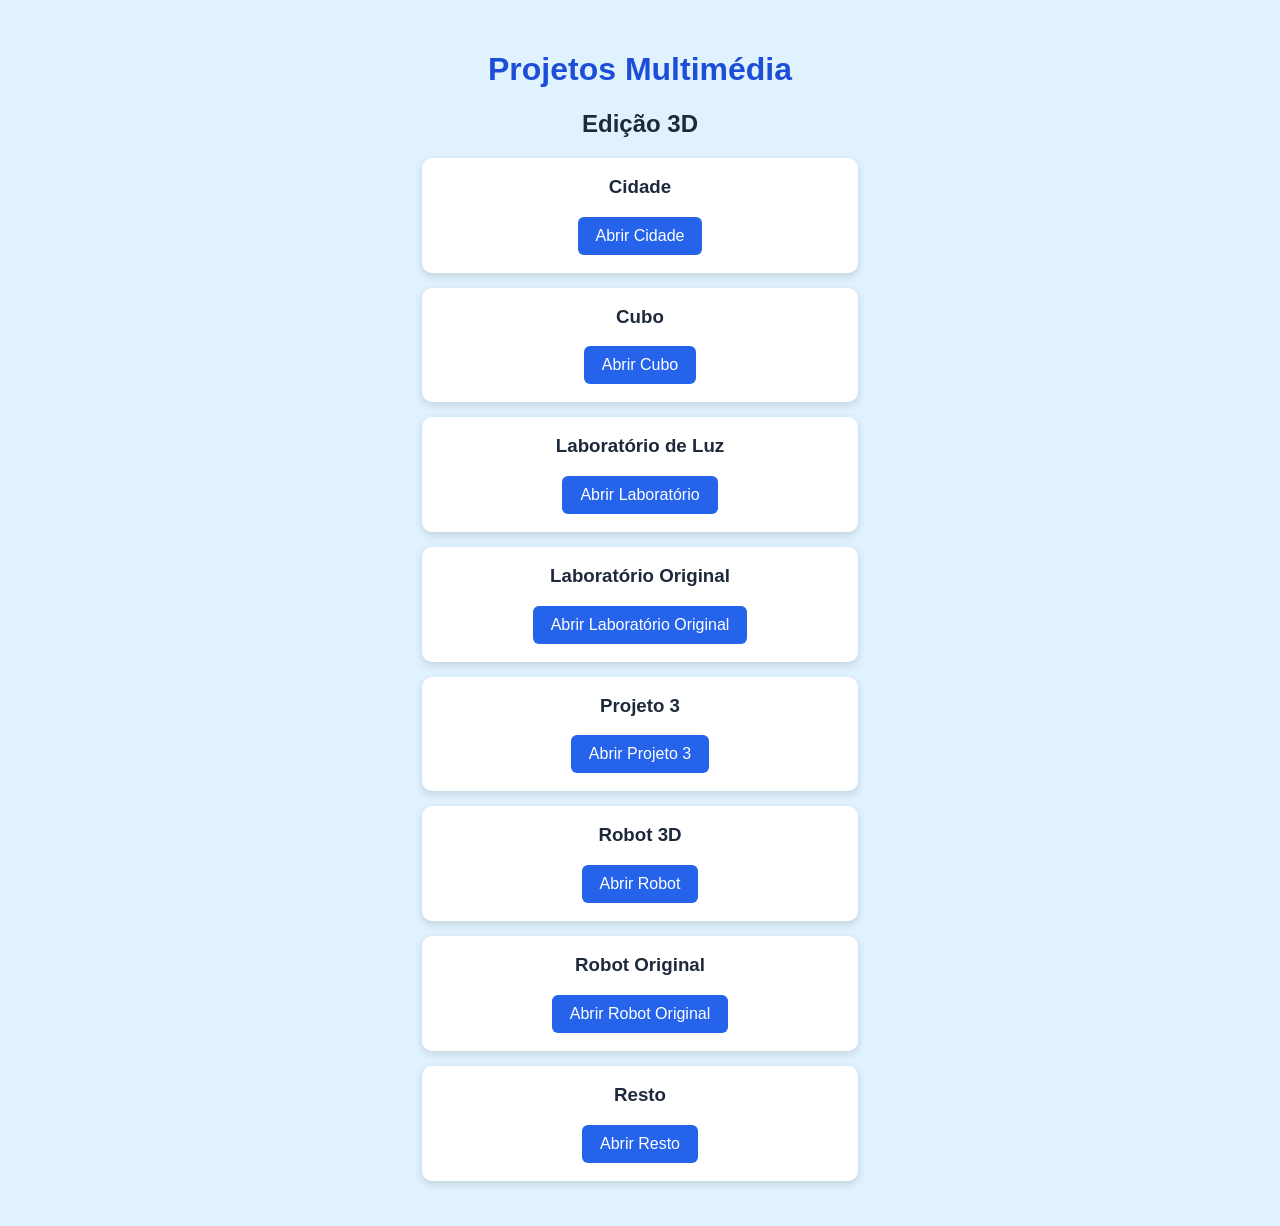
<file: index.html>
<!DOCTYPE html>
<html lang="pt-PT">
<head>
  <meta charset="UTF-8">
  <meta name="viewport" content="width=device-width, initial-scale=1.0">
  <title>Projetos Multimédia</title>

  <style>
    body {
      font-family: Arial, sans-serif;
      background-color: #e0f2fe;
      color: #1e293b;
      text-align: center;
      margin: 0;
      padding: 30px;
    }

    h1 {
      color: #1d4ed8;
    }

    .projeto {
      background-color: white;
      max-width: 400px;
      margin: 15px auto;
      padding: 18px;
      border-radius: 10px;
      box-shadow: 0 3px 8px #0002;
    }

    .projeto h3 {
      margin-top: 0;
    }

    .botao {
      display: inline-block;
      background-color: #2563eb;
      color: white;
      padding: 10px 18px;
      border-radius: 6px;
      text-decoration: none;
    }

    .botao:hover {
      background-color: #1e40af;
    }
  </style>
</head>

<body>
  <h1>Projetos Multimédia</h1>
  <h2>Edição 3D</h2>

  <div class="projeto">
    <h3>Cidade</h3>
    <a class="botao" href="Cidade/index.html">Abrir Cidade</a>
  </div>

  <div class="projeto">
    <h3>Cubo</h3>
    <a class="botao" href="Cubo Ana/cubo.html">Abrir Cubo</a>
  </div>

  <div class="projeto">
    <h3>Laboratório de Luz</h3>
    <a class="botao" href="Laboratório de Luz/index.html">Abrir Laboratório</a>
  </div>

  <div class="projeto">
    <h3>Laboratório Original</h3>
    <a class="botao" href="Original laboratório/index_original.html">
      Abrir Laboratório Original
    </a>
  </div>

  <div class="projeto">
    <h3>Projeto 3</h3>
    <a class="botao" href="Projeto_3/index.html">Abrir Projeto 3</a>
  </div>

  <div class="projeto">
    <h3>Robot 3D</h3>
    <a class="botao" href="Robot 3D/index.html">Abrir Robot</a>
  </div>

  <div class="projeto">
    <h3>Robot Original</h3>
    <a class="botao" href="Robot Original/index.html">
      Abrir Robot Original
    </a>
  </div>

  <div class="projeto">
    <h3>Resto</h3>
    <a class="botao" href="Resto/index.html">Abrir Resto</a>
  </div>
</body>
</html>
</file>
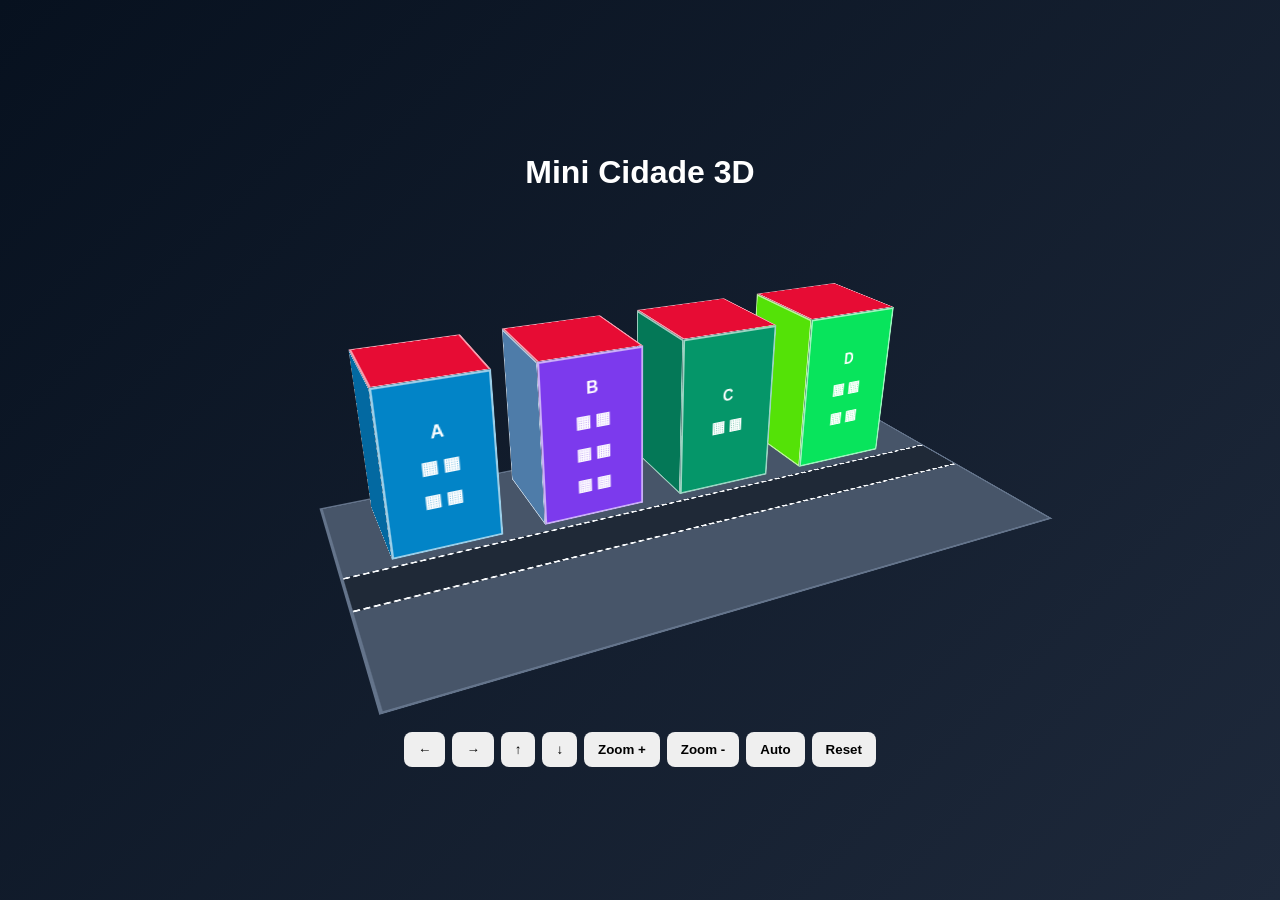
<file: Cidade/index.html>
<!DOCTYPE html>
<html lang="pt-PT">
<head>
<meta charset="UTF-8"><meta name="viewport" content="width=device-width,initial-scale=1.0">
<title>Mini Cidade 3D</title><link rel="stylesheet" href="CSS/estilos.css">
</head>
<body>
<main>
<h1>Mini Cidade 3D</h1>
<div class="palco">
  <div class="cidade" id="cidade">
    <div class="chao"><div class="estrada"></div></div>
    <div class="predio p1"><div class="frente">A<br>▦ ▦<br>▦ ▦</div><div class="lado"></div><div class="topo"></div></div>
    <div class="predio p2"><div class="frente">B<br>▦ ▦<br>▦ ▦<br>▦ ▦</div><div class="lado"></div><div class="topo"></div></div>
    <div class="predio p3"><div class="frente">C<br>▦ ▦</div><div class="lado"></div><div class="topo"></div></div>
    <div class="predio p4"><div class="frente">D<br>▦ ▦<br>▦ ▦</div><div class="lado"></div><div class="topo"></div></div>
  </div>
</div>
<div class="controlos">
<button id="esq">←</button>
<button id="dir">→</button>
<button id="cima">↑</button>
<button id="baixo">↓</button>
<button id="mais">Zoom +</button>
<button id="menos">Zoom -</button>
<button id="auto">Auto</button>
<button id="reset">Reset</button>
</div>
</main><script src="JS/script.js"></script>
</body></html>
</file>
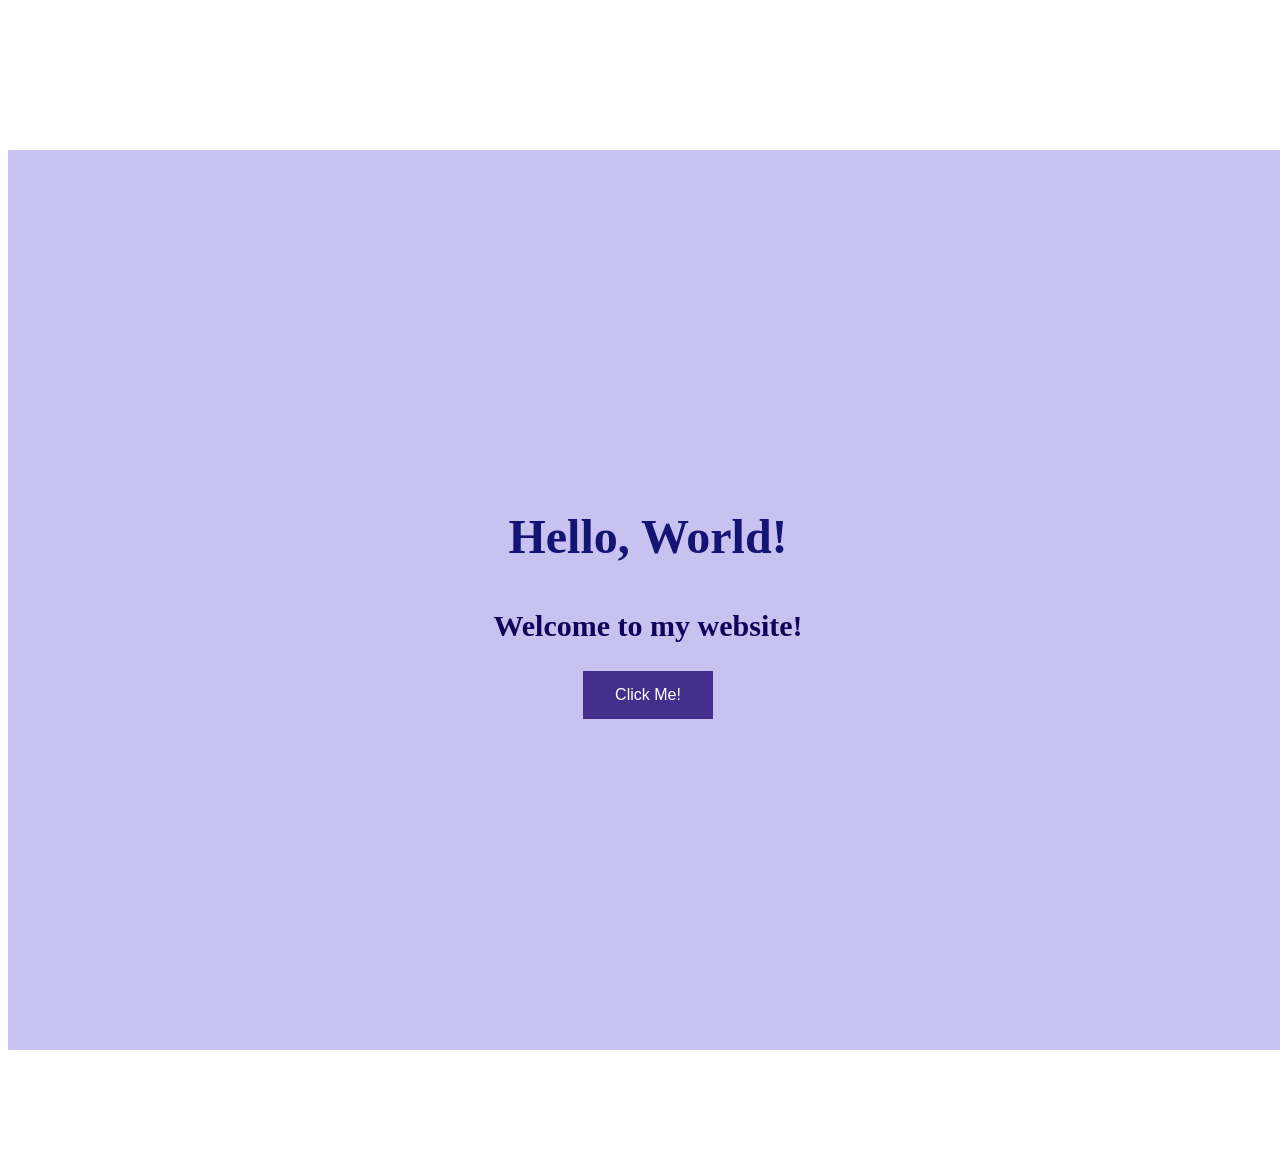
<file: Resto/index.html>
<!DOCTYPE html>
<html lang="en">
<head>
    <meta charset="UTF-8">
    <meta name="viewport" content="width=device-width, initial-scale=1.0">
    <title>Document</title>
    <link rel="stylesheet" href="style.css">

</head>
<body>
 <div class="container">
    <h1>Hello, World!</h1>
    <h2>Welcome to my website!</h2>
    <button>Click Me!</button>
 </div>
 <script src="script.js"></script>
</body>
</html>
</file>
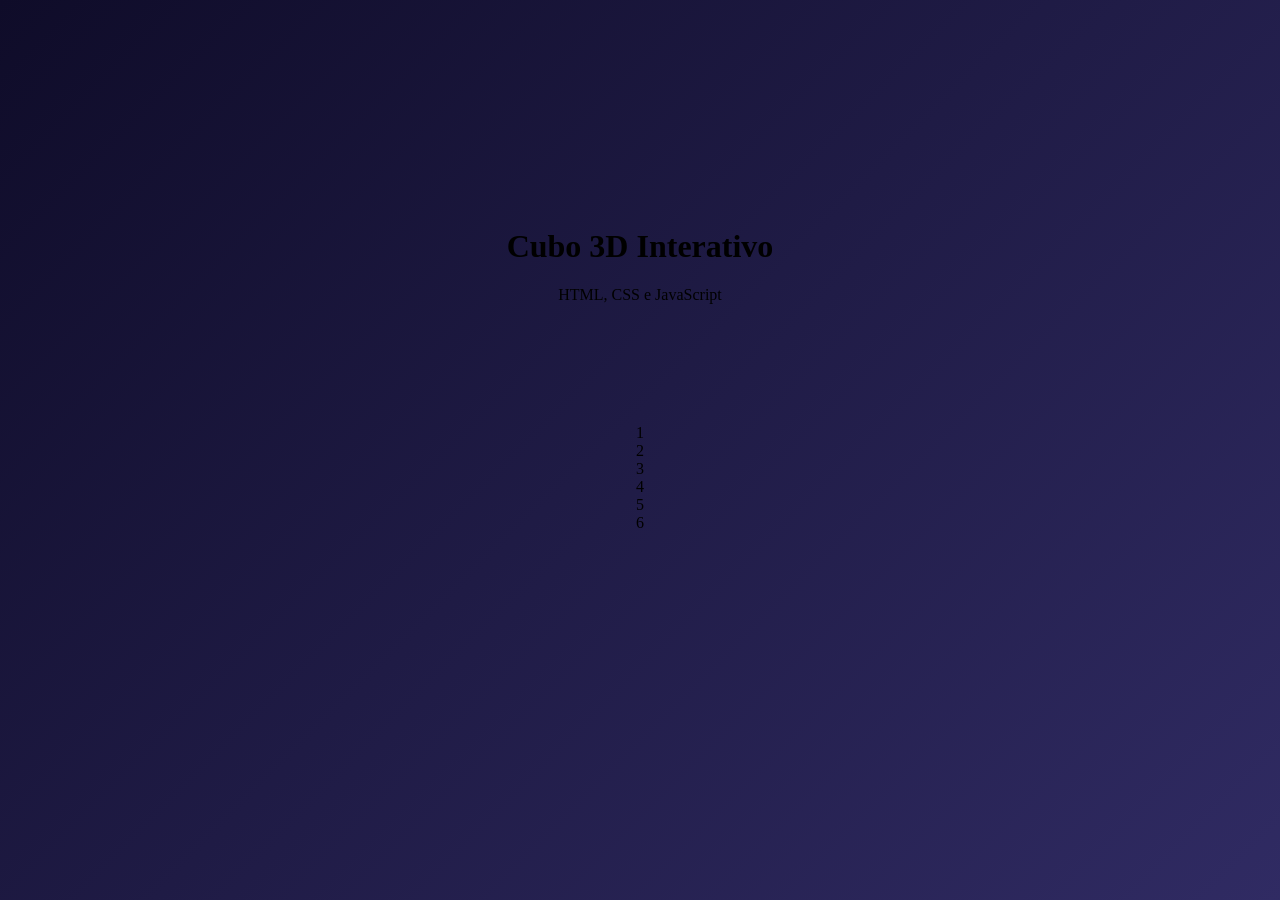
<file: Resto/cubo.html>
<!DOCTYPE html>
<html lang="pt-pt">
<head>
    <meta charset="UTF-8">
    <meta name="viewport" content="width=device-width, initial-scale=1.0">
    <title>Cubo 3D Interativo</title>
    <link rel="stylesheet" href="cubo.css">
</head>
<body>
    <main>
        <h1>Cubo 3D Interativo</h1>
        <p>HTML, CSS e JavaScript</p>
        <div class="cenário">
            <div class="cubo" id="cubo">
                <div class="face frente">1</div>
                <div class="face direita">2</div>
                <div class="face traseira">3</div>
                <div class="face baixo">4</div>
                <div class="face cima">5</div>
                <div class="face esquerda">6</div>
            </div>
        </div>
    </main>
</body>
</html>
</file>
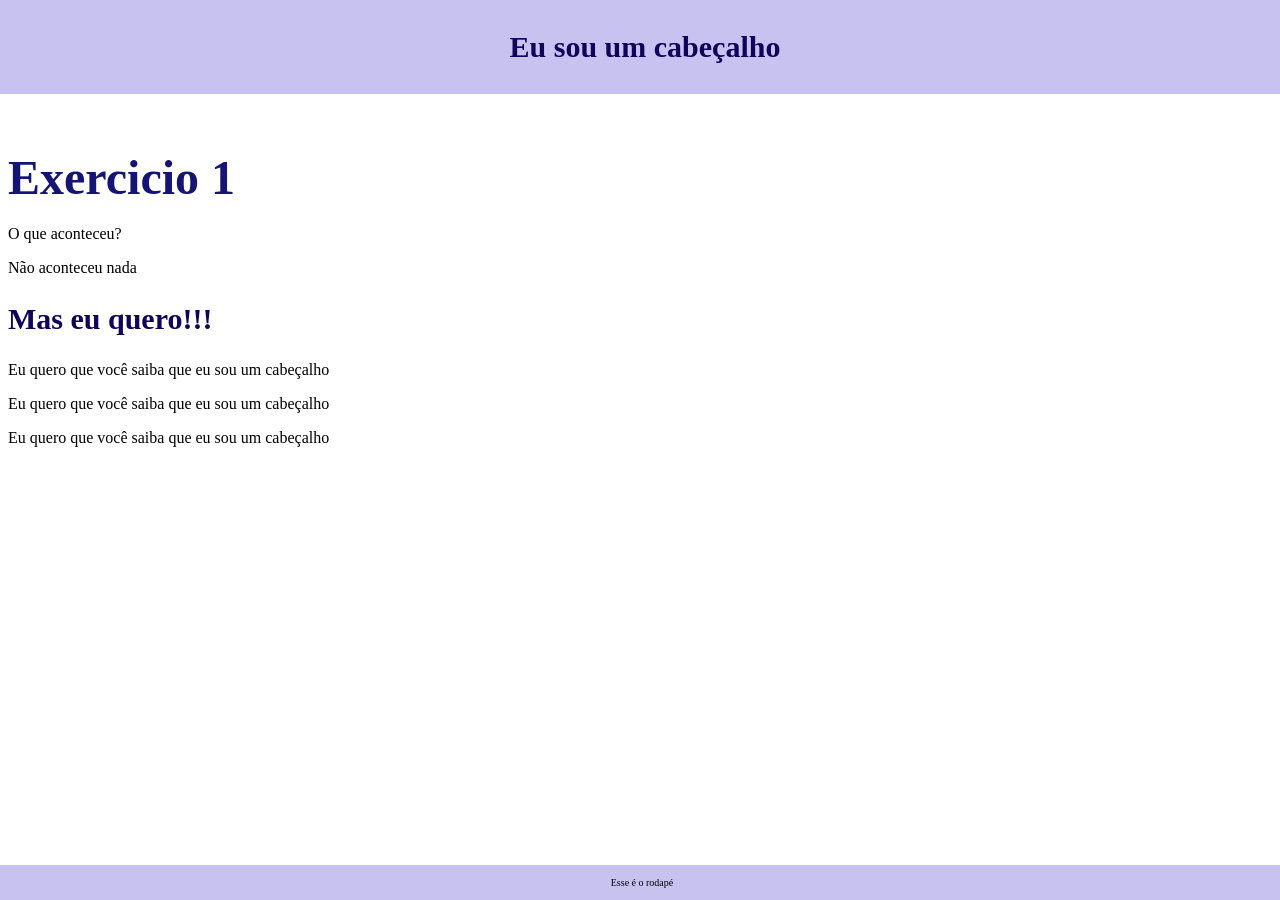
<file: Resto/exe_1.html>
<!DOCTYPE html>
<html lang="pt.pt">
<head>
    <meta charset="UTF-8">
    <meta name="viewport" content="width=device-width, initial-scale=1.0">
    <link rel="stylesheet" href="style.css">
    <title>Exercicio 1</title>
</head>
<body>
    <header>
        <h2>Eu sou um cabeçalho</h2>
    </header>
    <h1 class="exeh1">Exercicio 1</h1>
    <p class="exep">O que aconteceu?</p>
    <p>Não aconteceu nada</p>
    <h2>Mas eu quero!!!</h2>
    <p> Eu quero que você saiba que eu sou um cabeçalho</p>
    <p> Eu quero que você saiba que eu sou um cabeçalho</p>
    <p> Eu quero que você saiba que eu sou um cabeçalho</p>
    <footer>
        <p>Esse é o rodapé</p>
    </footer>


</body>
</html>
</file>
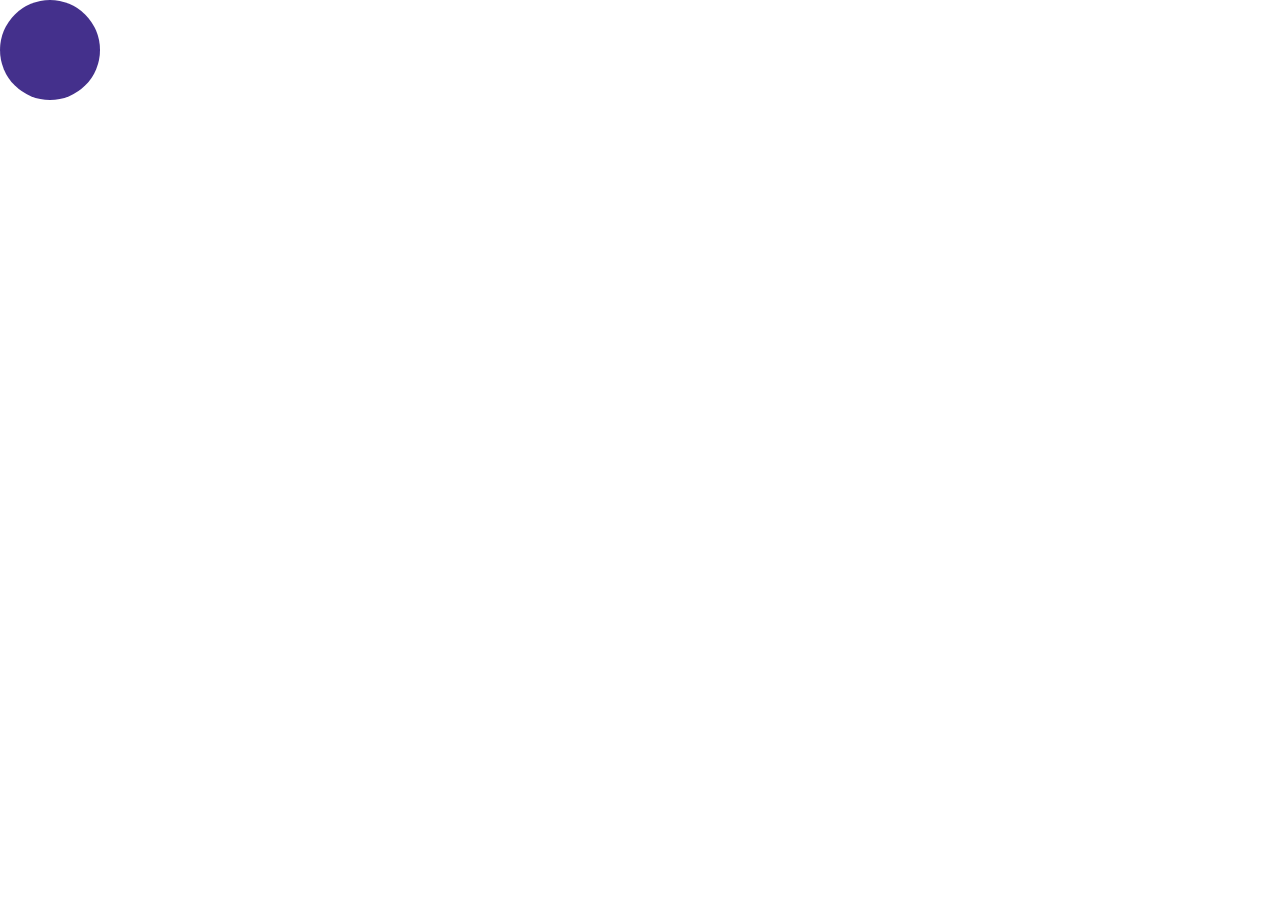
<file: Resto/exe_2.html>
<!DOCTYPE html>
<html lang="pt-pt">
<head>
    <meta charset="UTF-8">
    <meta name="viewport" content="width=device-width, initial-scale=1.0">
    <link rel="stylesheet" href="exe_2.css">
    <title>Exercicio 2</title>
</head>
<body>
    <div class="bola"></div>
    

</body>
</html>
</file>
<file: Cidade/CSS/estilos.css>
*{box-sizing:border-box} 
body{margin:0;
    min-height:100vh;
    display:grid;
    place-items:center;
    background:linear-gradient(135deg,#07111f,#1e293b);
    color:white;font-family:Arial,sans-serif;overflow:hidden} 
main{text-align:center}
.palco{width:700px;height:450px;
    display:grid;
    place-items:center;
    perspective:900px}
    .cidade{
        position:relative;
        width:600px;
        height:350px;
        transform-style:preserve-3d;
        transform:rotateX(-25deg) rotateY(25deg);
        transition:transform .35s
    }
    .chao{
        position:absolute;
        width:700px;
        height:350px;
        background:#475569;
        transform:rotateX(90deg) translateZ(-100px);
        border:3px solid #64748b
    }
    .estrada{
        position:absolute;
        left:0;top:145px;
        width:100%;
        height:60px;
        background:#1f2937;
        border-top:3px dashed #f8fafc;
        border-bottom:3px dashed #f8fafc
    }
    .predio{
        position:absolute;
        transform-style:preserve-3d;
        width:100px
    }
    .predio .frente,.predio .lado,.predio .topo{
        position:absolute;
        border:2px solid rgba(255,255,255,.6)
    }
    .predio .frente{
        width:100px;
        height:160px;
        display:grid;
        place-items:center;
        background:#0284c7;
        transform:translateZ(50px);
        font-weight:bold;line-height:2
    }
    .predio .lado{
        width:100px;
        height:160px;
        background:#0369a1;
        transform:rotateY(-90deg) translateZ(50px)
    }
    .predio .topo{
        width:100px;
        height:100px;
        background:#e70c34;
        transform:rotateX(90deg) translateZ(50px)
    }
    .p1{
        left: 40px;
        top:60px
    }
    .p2{
        left:180px;
        top:60px;
        transform:scaleY(1)
    }
    .p3{
        left:320px;
        top:60px;
        transform:scaleY(1)
    }
    .p4{
        left:460px;
        top: 60px;
        transform:scaleY(1)
    }
    .p2 .frente{
        background:#7c3aed
    }.p2 .lado{
        background:#4e7ca9
    }
    .p2 .topo{
        background:#e70c34
    }
    .p3 .frente{
        background:#059669
    }
    .p3 .lado{
        background:#047857
    }
    .p3 .topo{
        background:#e70c34
    }
    .p4 .frente{
        background:#08e45c
    }
    .p4 .lado{
        background:#54e207
    }
    .p4 .topo{
        background:#e70c34
    }
    .controlos{
        margin-top:70px;
        display:flex;
        justify-content:center;
        gap:7px;
        flex-wrap:wrap
    }
    .controlos button{
        padding:10px 14px;
        border:0;
        border-radius:8px;
        font-weight:bold;
        cursor:pointer
    }
    .controlos button:hover{
        transform:scale(1.06)
    }
</file>
<file: Resto/style.css>
/* estilo do meu botão */
body {
    margin-top: 150px;
    margin-bottom: 100px;
   
}
button {
    background-color: #44308c;
    border: none;
    color: white;
    padding: 15px 32px;
    text-align: center;
    text-decoration: none;
    display: inline-block;
    font-size: 16px;
    margin: 4px 2px;
    cursor: pointer;
}
button:hover {
    background-color: #3e275d;
}

.container {
    display: flex;
    flex-direction: column;
    align-items: center;
    justify-content: center; 
    height: 100vh;
    width: 100vw;
    text-align: center;
    margin-top: 50px;
    background-color: #c7c2ef;
}
h1 {
    font-size: 48px;
    color: #141474;
    margin-bottom: 20px;
    font-family: 'Franklin Gothic Medium', 'Arial Narrow'
    klin Gothic Medium', 'Arial Narrow'
}


.exeh1 {
    font-size: 48px;
    color: #141474;
    margin-bottom: 20px;
    font-family: 'Franklin Gothic Medium'
}

h2 {
    font-size: 30px;
    color: #11025a;
    font-family: "arial narrow";
}

header {
    /* COLOCA O HEADER NO TOPO */
    position: fixed;
    top: 0;
    left: 0;
    width: 100%;
    z-index: 1000;

    /*RESTANTE DA FORMATAÇÃO*/
    display: flex;
    background-color: #c7c2ef;
    padding: 5px;
    text-align: center;
    font-size: 20px;
    color: #141474;
    font-family: "arial narrow";
    justify-content: center;
    display: flex;
    background-color: #c7c2ef;
    padding: 5px;
    text-align: center;
    font-size: 20px;
    color: #141474;
    font-family: "arial narrow";
    justify-content: center;
}

footer {
    position: fixed;
    bottom: 0;
    left: 0;
    width: 100%;
    z-index: 1000;

    display: flex;

    background-color: #c7c2ef;

    padding: 2px;

    text-align: center;

    font-size: 10px;

    justify-content: center;
}
</file>
<file: Resto/cubo.css>
/*Caixa do Cubo*/
{
    box-sizing: border-box;
}

body{
    margin: 0;
    min-height: 100vh;
    display: grid;
    place-items: center;
    background:linear-gradient(135deg, #0f0c29 0%, #302b63);
}

main{
    text-align: center;
}

.cenário{
    width:350px;
    height:350px;
    margin: 20px auto;
    display: grid;
    place-items: center;
    perspective: 800px;    
}

.cubo{
    position: relative;
    width: 150px;
    height: 150px;
    transform-style: preserve-3d;
    transition: transform 1s;
    animation: rodarCubo 8s linear infinite;
    
}
</file>
<file: Resto/exe_2.css>
.bola {
    position: absolute;
    top: 0%;
    left: 0%;
    width: 100px;
    height: 100px;
    background-color: #44308c;
    border-radius: 50%;
    transition: 1s 
}
.bola:hover {
    position: absolute;
    left: 300px;
    background-color: #e10a35;
    transform:translateX(100px)
    transform: scale(1.1);
}
</file>
